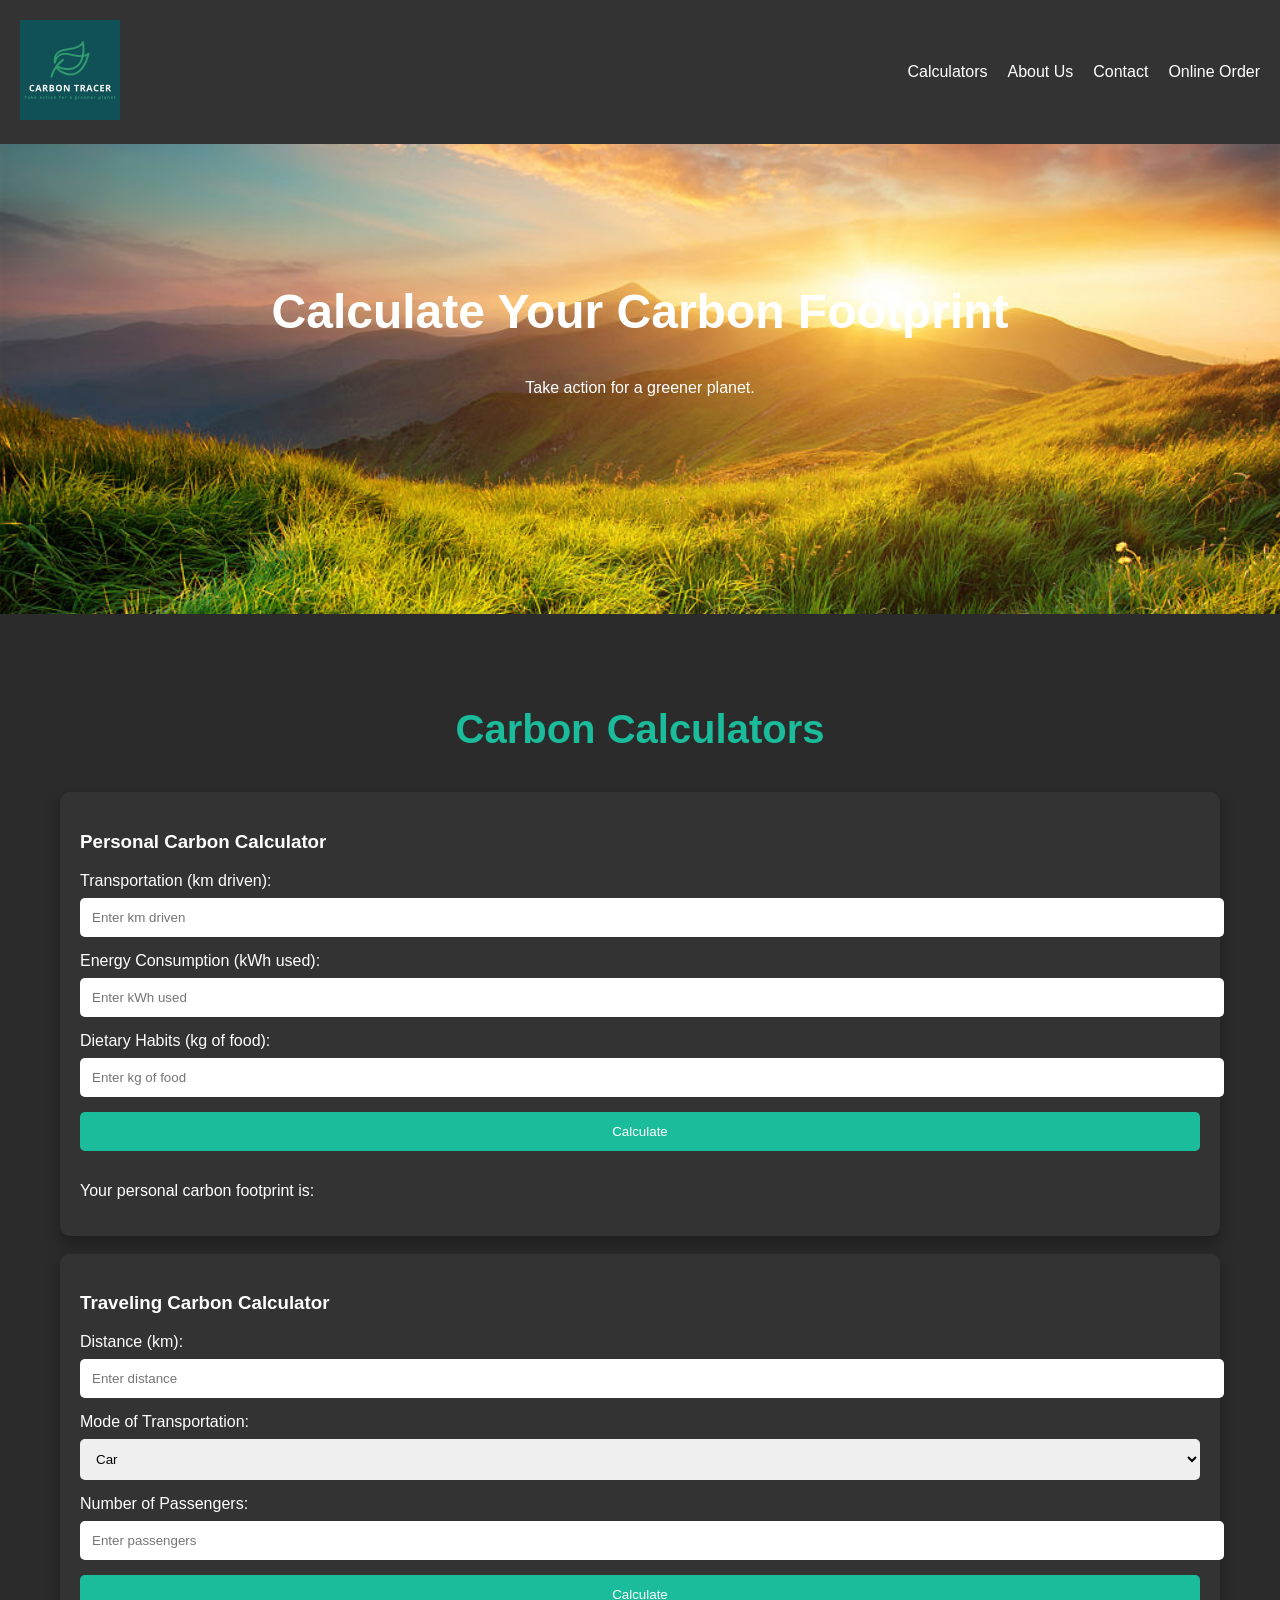
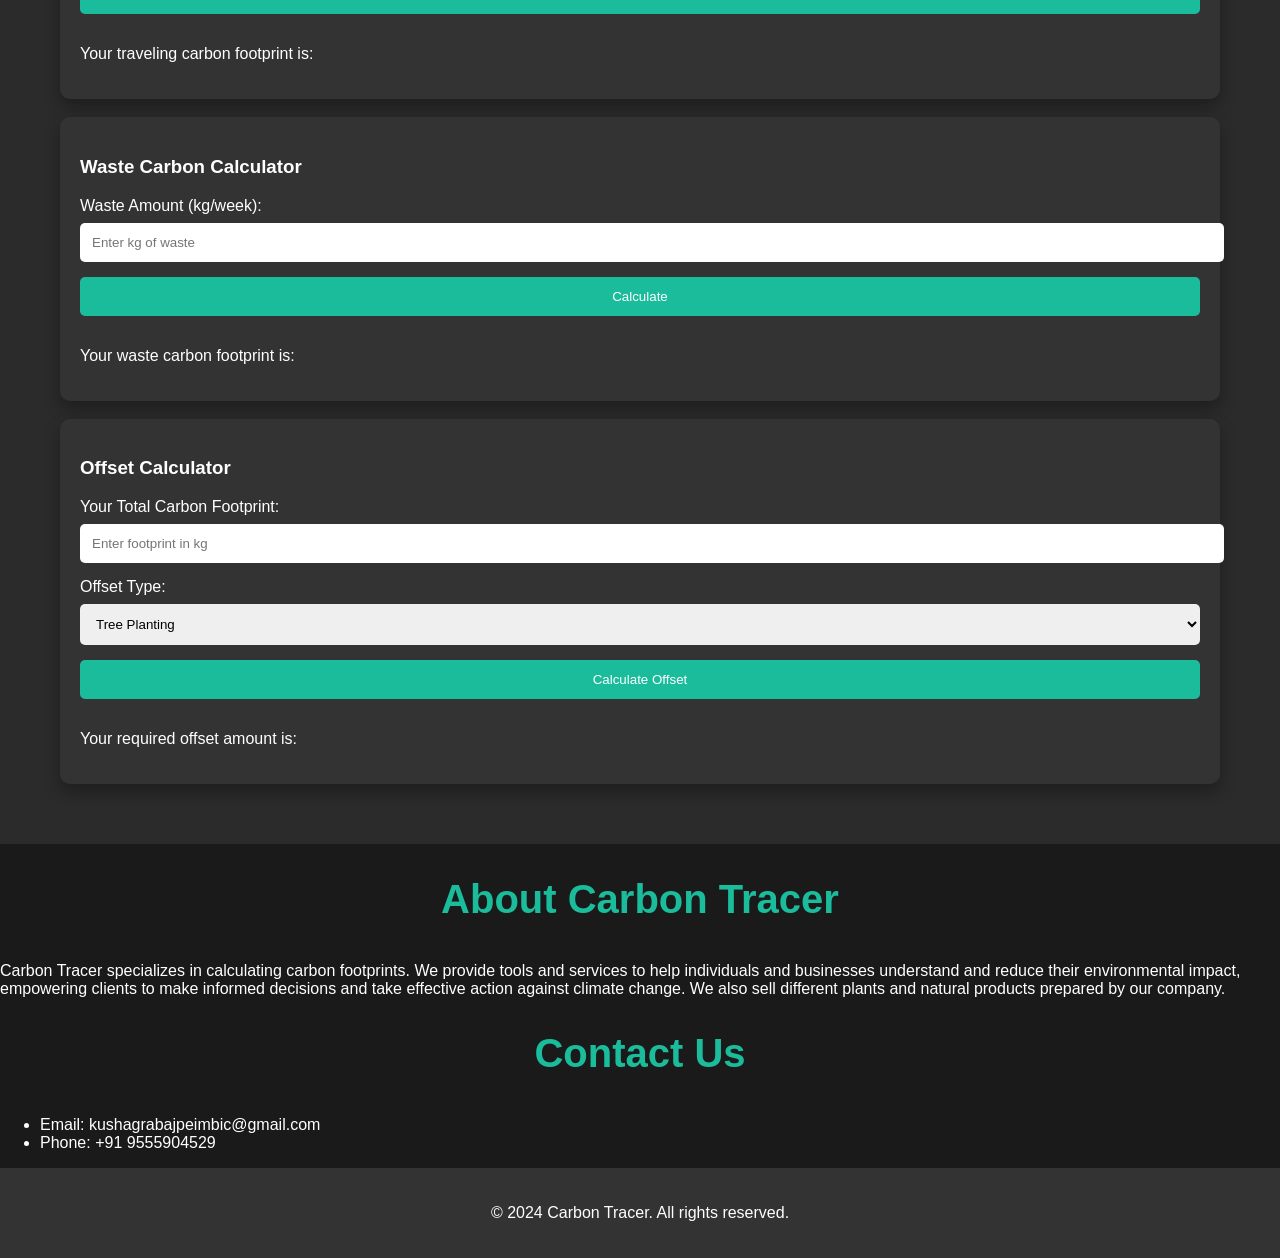
<file: index.html>
<!DOCTYPE html>
<html lang="en">
<head>
  <meta charset="UTF-8">
  <meta name="viewport" content="width=device-width, initial-scale=1.0">
  <title>Carbon Tracer</title>
  <link rel="stylesheet" href="style.css">
</head>
<body>
  <header>
    <div class="logo">
      <img src="logo.png" alt="Carbon Tracer Logo">
    </div>
    <nav>
      <ul class="nav-links">
        <li><a href="#calculators">Calculators</a></li>
        <li><a href="#about-us">About Us</a></li>
        <li><a href="#contact">Contact</a></li>
        <li><a href="order.html">Online Order</a></li>
      </ul>
    </nav>
  </header>

  <section id="hero" class="fade-in">
    <h1>Calculate Your Carbon Footprint</h1>
    <p>Take action for a greener planet.</p>
  </section>

  <section id="calculators">
    <h2>Carbon Calculators</h2>

    <div class="calculator slide-up">
      <h3>Personal Carbon Calculator</h3>
      <form id="personal-calculator-form">
        <label for="personal-transportation">Transportation (km driven):</label>
        <input type="number" id="personal-transportation" name="personal-transportation" placeholder="Enter km driven">
        <label for="personal-energy">Energy Consumption (kWh used):</label>
        <input type="number" id="personal-energy" name="personal-energy" placeholder="Enter kWh used">
        <label for="personal-diet">Dietary Habits (kg of food):</label>
        <input type="number" id="personal-diet" name="personal-diet" placeholder="Enter kg of food">
        <button type="submit">Calculate</button>
      </form>
      <p id="personal-result">Your personal carbon footprint is:</p>
    </div>
<br>
    <div class="calculator slide-up">
      <h3>Traveling Carbon Calculator</h3>
      <form id="traveling-calculator-form">
        <label for="traveling-distance">Distance (km):</label>
        <input type="number" id="traveling-distance" name="traveling-distance" placeholder="Enter distance">
        <label for="traveling-mode">Mode of Transportation:</label>
        <select id="traveling-mode" name="traveling-mode">
          <option value="car">Car</option>
          <option value="plane">Plane</option>
          <option value="train">Train</option>
          <option value="bus">Bus</option>
        </select>
        <label for="traveling-passengers">Number of Passengers:</label>
        <input type="number" id="traveling-passengers" name="traveling-passengers" placeholder="Enter passengers">
        <button type="submit">Calculate</button>
      </form>
      <p id="traveling-result">Your traveling carbon footprint is:</p>
    </div>
<br>
    <div class="calculator slide-up">
      <h3>Waste Carbon Calculator</h3>
      <form id="waste-calculator-form">
        <label for="waste-amount">Waste Amount (kg/week):</label>
        <input type="number" id="waste-amount" name="waste-amount" placeholder="Enter kg of waste">
        <button type="submit">Calculate</button>
      </form>
      <p id="waste-result">Your waste carbon footprint is:</p>
    </div>
<br>
    <div class="calculator slide-up">
      <h3>Offset Calculator</h3>
      <form id="offset-calculator-form">
        <label for="total-carbon-footprint">Your Total Carbon Footprint:</label>
        <input type="number" id="total-carbon-footprint" name="total-carbon-footprint" placeholder="Enter footprint in kg">
        <label for="offset-type">Offset Type:</label>
        <select id="offset-type" name="offset-type">
          <option value="tree-planting">Tree Planting</option>
          <option value="renewable-energy">Renewable Energy</option>
        </select>
        <button type="submit">Calculate Offset</button>
      </form>
      <p id="offset-amount">Your required offset amount is:</p>
    </div>
  </section>

  <section id="about-us" class="fade-in">
    <h2>About Carbon Tracer</h2>
    <p>Carbon Tracer specializes in calculating carbon footprints. We provide tools and services to help individuals and businesses understand and reduce their environmental impact, empowering clients to make informed decisions and take effective action against climate change. We also sell different plants and natural products prepared by our company.</p>
  </section>

  <section id="contact" class="fade-in">
    <h2>Contact Us</h2>
    <ul>
      <li>Email: kushagrabajpeimbic@gmail.com</li>
      <li>Phone: +91 9555904529</li>
    </ul>
  </section>

  <footer>
    <p>&copy; 2024 Carbon Tracer. All rights reserved.</p>
  </footer>

  <script src="script.js"></script>
</body>
</html>
</file>
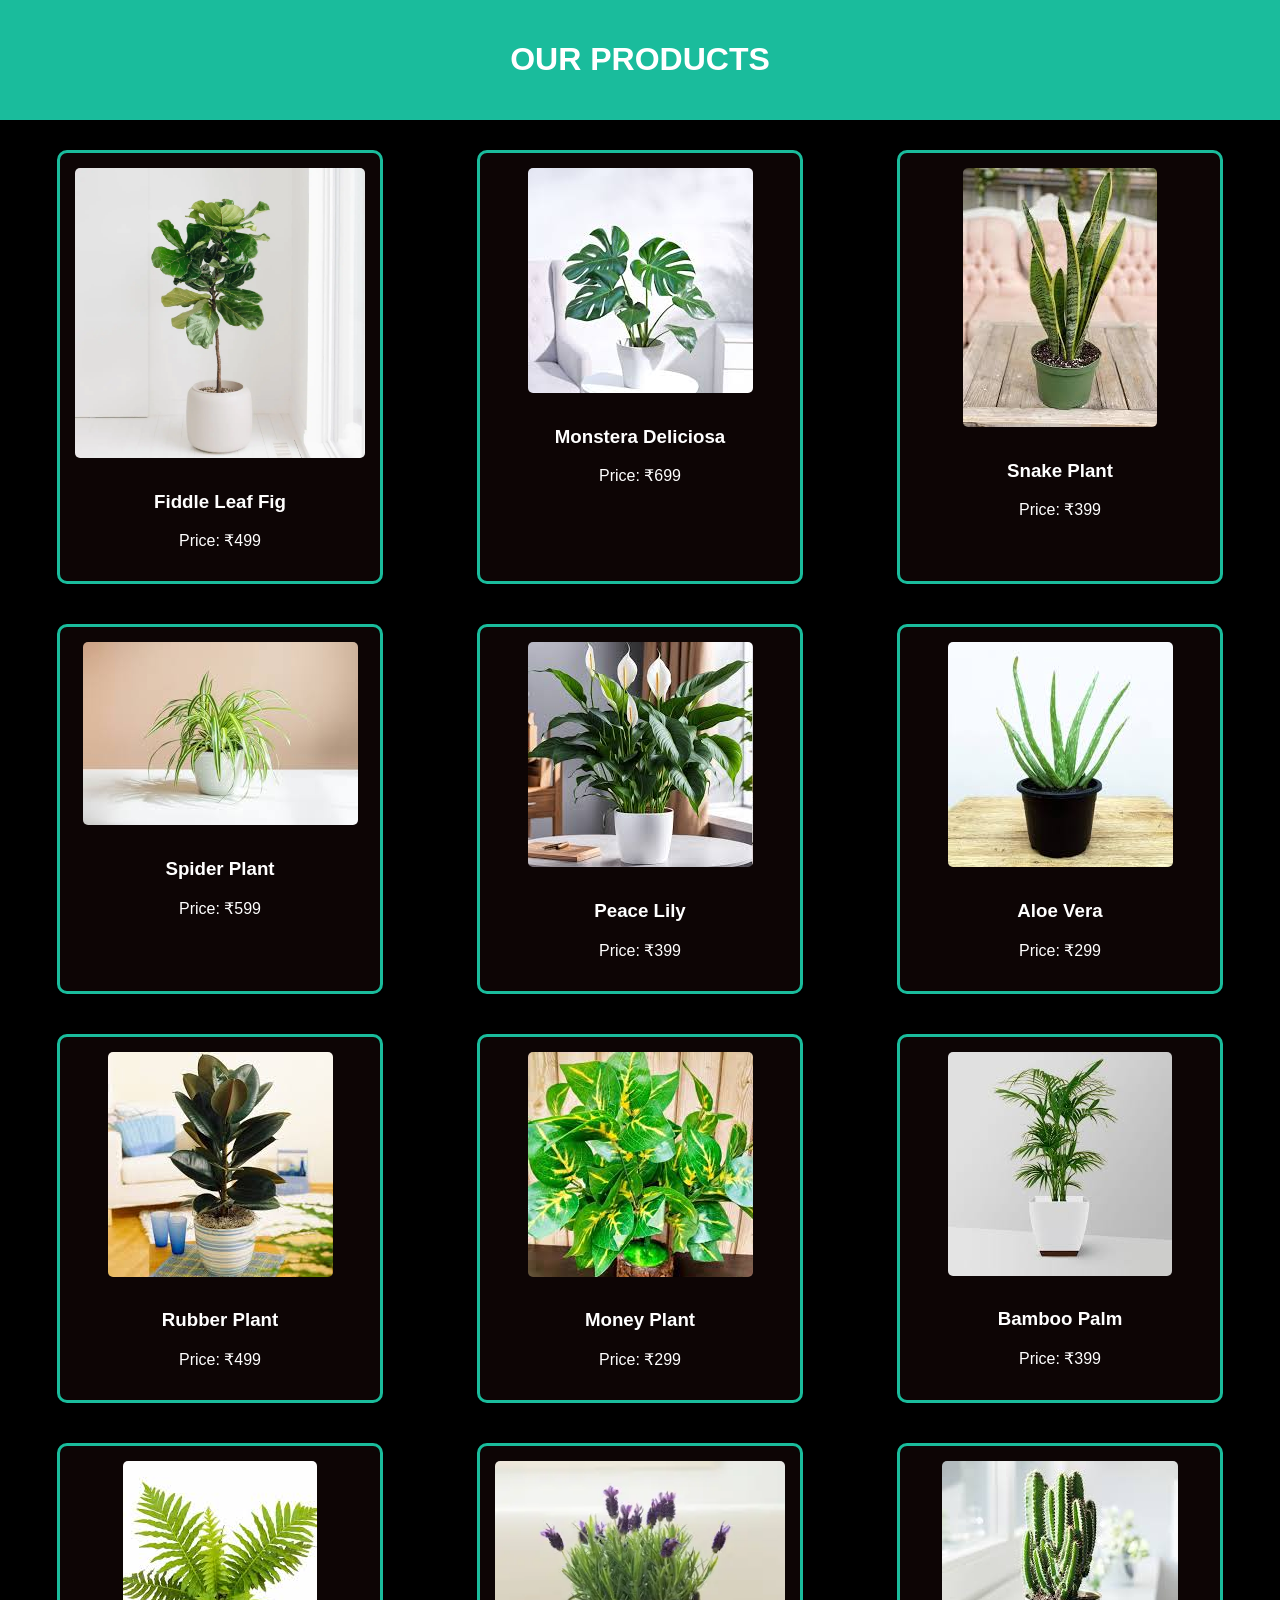
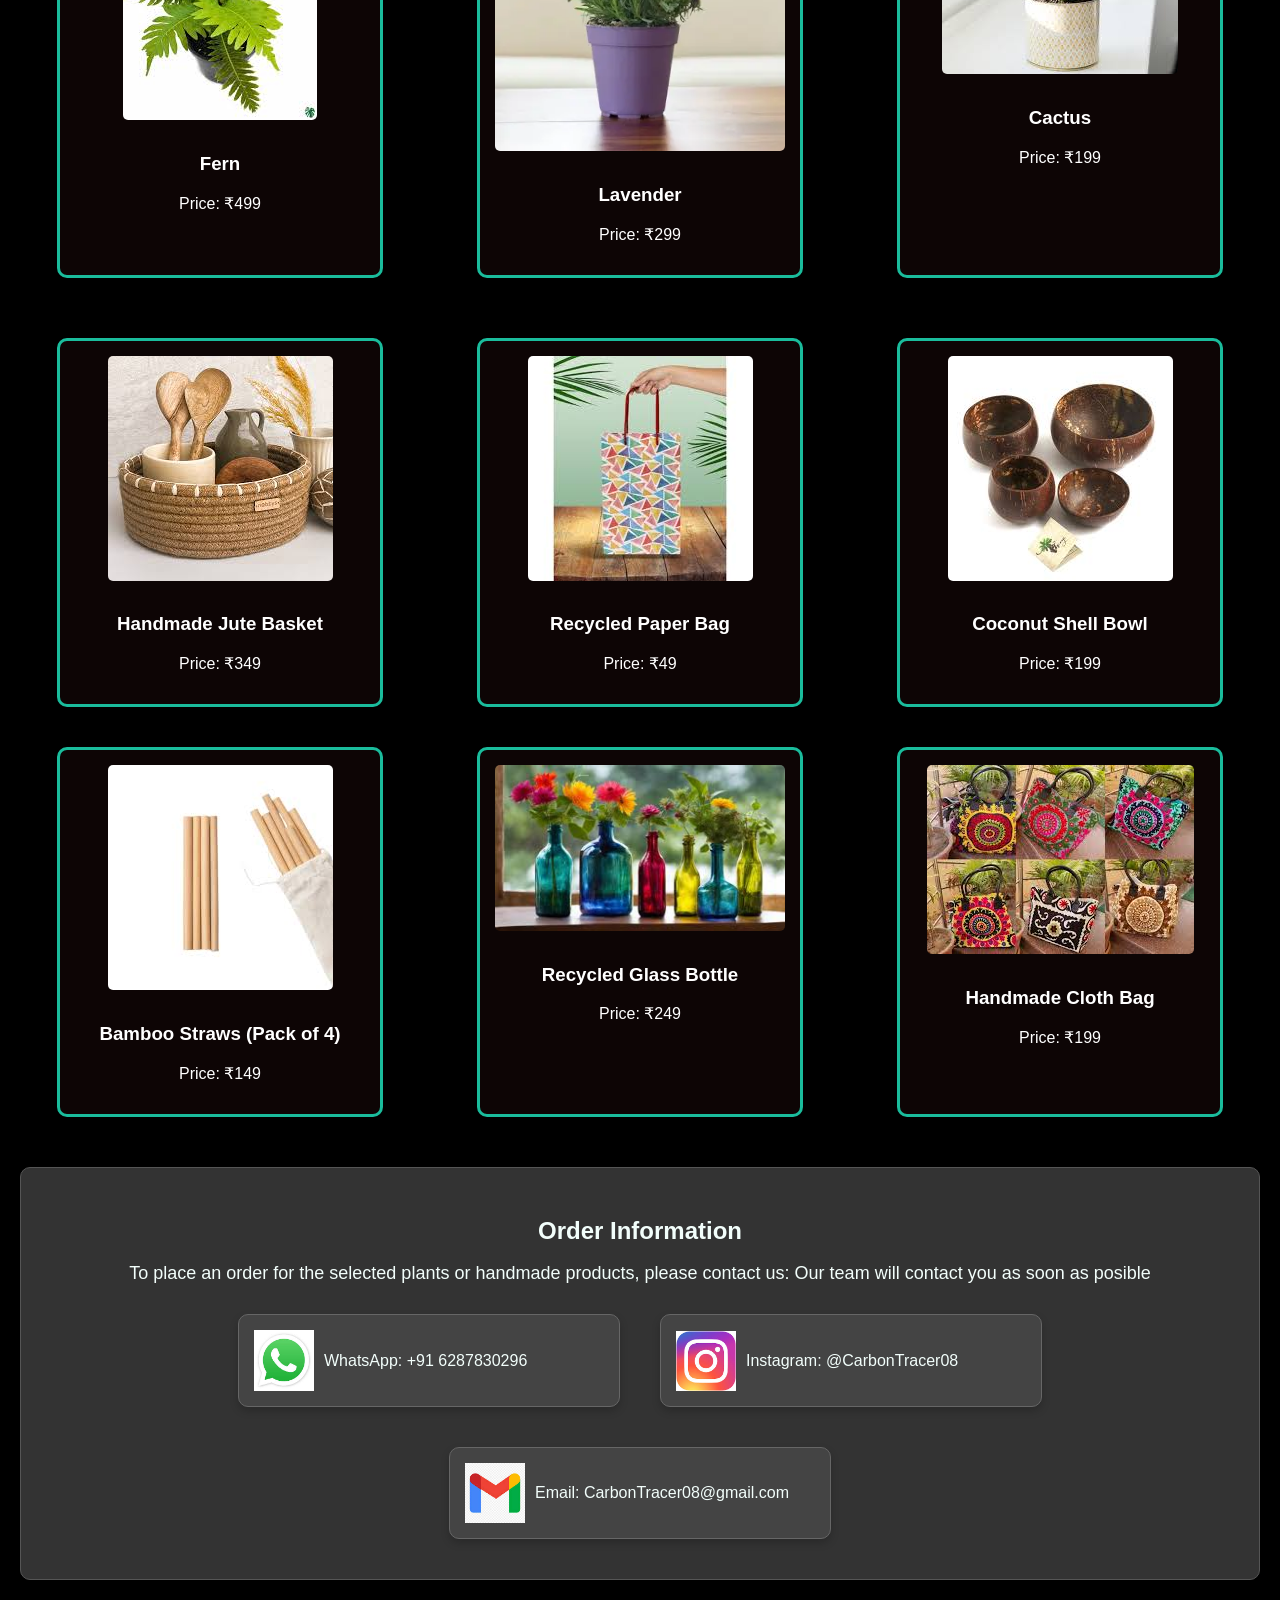
<file: order.html>
<!DOCTYPE html>
<html lang="en">
<head>
    <meta charset="UTF-8">
    <meta name="viewport" content="width=device-width, initial-scale=1.0">
    <title>Plant Store - India</title>
    <link rel="stylesheet" href="styles.css">
    <style>
        
        .products {
            display: flex;
            flex-wrap: wrap;
            gap: 20px;
            padding: 20px;
        }

        .product {
            border: 3px solid #1abc9c;
            border-radius: 10px;
            padding: 15px;
            text-align: center;
            width: calc(25% - 20px);
            box-shadow: 0 4px 8px rgba(0, 0, 0, 0.1);
            background-color: #0d0505;
        }

        .product img {
            max-width: 100%;
            height: auto;
            border-radius: 5px;
            margin-bottom: 10px;
        }

        .contact-info {
            background-color: #333; 
            color: #f2fefb; 
            border: 1px solid #555;
            border-radius: 10px;
            padding: 30px;
            margin: 20px;
            text-align: center;
        }

        .contact-info h2 {
            margin-bottom: 15px;
            font-size: 24px;
        }

        .contact-info p {
            margin-bottom: 20px;
            font-size: 18px;
        }

        .contact-options {
            display: flex;
            justify-content: center;
            gap: 20px;
            flex-wrap: wrap;
        }

        .contact-item {
            display: flex;
            align-items: center;
            gap: 10px;
            background-color: #444;
            border: 1px solid #666;
            border-radius: 10px;
            padding: 15px;
            box-shadow: 0 4px 8px rgba(0, 0, 0, 0.2);
            width: 100%;
            max-width: 350px;
            margin: 10px;
        }

        .contact-item img {
            width: 60px;
        }

        .contact-item span {
            font-size: 16px;
        }
    </style>
</head>
<body>
    <header>
        <h1>OUR PRODUCTS</h1>
    </header>

    
    <section class="products">
        <div class="product">
            <img src="fiddle leaf.webp" alt="Fiddle Leaf Fig">
            <h3>Fiddle Leaf Fig</h3>
            <p>Price: ₹499</p>
        </div>
        <div class="product">
            <img src="monestra.jpg" alt="Monstera Deliciosa">
            <h3>Monstera Deliciosa</h3>
            <p>Price: ₹699</p>
        </div>
        <div class="product">
            <img src="snake plant.jpg" alt="Snake Plant">
            <h3>Snake Plant</h3>
            <p>Price: ₹399</p>
        </div>
        <div class="product">
            <img src="spider plant.jpg" alt="Spider Plant">
            <h3>Spider Plant</h3>
            <p>Price: ₹599</p>
        </div>
        <div class="product">
            <img src="peace lily.jpg" alt="Peace Lily">
            <h3>Peace Lily</h3>
            <p>Price: ₹399</p>
        </div>
        <div class="product">
            <img src="aloe vera.jpg" alt="Aloe Vera">
            <h3>Aloe Vera</h3>
            <p>Price: ₹299</p>
        </div>
        <div class="product">
            <img src="rubber plant.jpg" alt="Rubber Plant">
            <h3>Rubber Plant</h3>
            <p>Price: ₹499</p>
        </div>
        <div class="product">
            <img src="money plant.jpg" alt="Money Plant">
            <h3>Money Plant</h3>
            <p>Price: ₹299</p>
        </div>
        <div class="product">
            <img src="bamboo.jpg" alt="Bamboo Palm">
            <h3>Bamboo Palm</h3>
            <p>Price: ₹399</p>
        </div>
        <div class="product">
            <img src="fern.jpg" alt="Fern">
            <h3>Fern</h3>
            <p>Price: ₹499</p>
        </div>
        <div class="product">
            <img src="download.webp" alt="Lavender">
            <h3>Lavender</h3>
            <p>Price: ₹299</p>
        </div>
        <div class="product">
            <img src="cactus.jpg" alt="Cactus">
            <h3>Cactus</h3>
            <p>Price: ₹199</p>
        </div>
    </section>

    
    <section class="products">
        <div class="product">
            <img src="jute basket.jpg" alt="Jute Basket">
            <h3>Handmade Jute Basket</h3>
            <p>Price: ₹349</p>
        </div>
        <div class="product">
            <img src="bag.jpg" alt="Recycled Paper Bag">
            <h3>Recycled Paper Bag</h3>
            <p>Price: ₹49</p>
        </div>
        <div class="product">
            <img src="coconut shell.jpg" alt="Coconut Shell Bowl">
            <h3>Coconut Shell Bowl</h3>
            <p>Price: ₹199</p>
        </div>
        <div class="product">
            <img src="bamboo straws.jpg" alt="Bamboo Straws">
            <h3>Bamboo Straws (Pack of 4)</h3>
            <p>Price: ₹149</p>
        </div>
        <div class="product">
            <img src="glass bottles.jpg" alt="Recycled Glass Bottle">
            <h3>Recycled Glass Bottle</h3>
            <p>Price: ₹249</p>
        </div>
        <div class="product">
            <img src="cloth bag.jpg" alt="Handmade Cloth Bag">
            <h3>Handmade Cloth Bag</h3>
            <p>Price: ₹199</p>
        </div>
    </section>

    
    <section class="contact-info">
        <h2>Order Information</h2>
        <p>To place an order for the selected plants or handmade products, please contact us: Our team will contact you as soon as posible</p>
        <div class="contact-options">
            <div class="contact-item">
                <img src="whatsapp.jpg" alt="WhatsApp">
                <span>WhatsApp: +91 6287830296</span>
            </div>
            <div class="contact-item">
                <img src="instagram.jpg" alt="Instagram">
                <span>Instagram: @CarbonTracer08</span>
            </div>
            <div class="contact-item">
                <img src="gmail.jpg" alt="Gmail">
                <span>Email: CarbonTracer08@gmail.com</span>
            </div>
        </div>
    </section>

    <script src="app.js"></script>
</body>
</html>
</file>
<file: style.css>
/* Basic styling */
body {
  margin: 0;
  font-family: Arial, sans-serif;
  background-color: #1a1a1a;
  color: #ffffff;
}

header {
  background-color: #333;
  padding: 20px;
  display: flex;
  justify-content: space-between;
  align-items: center;
}

.logo img {
  width: 100px;
}

nav ul {
  list-style-type: none;
  display: flex;
  gap: 20px;
}

nav ul li a {
  color: #ffffff;
  text-decoration: none;
  transition: color 0.3s;
}

nav ul li a:hover {
  color: #1abc9c;
}

#hero {
  text-align: center;
  padding: 100px 20px;
  background-image: url('nature.jpg');
  background-size: cover;
  background-position: center;
  background-repeat: no-repeat;
  min-height: 30vh;
  color: #fff;
}

#hero h1 {
  font-size: 3em;
  animation: bounce-in 2s ease-out;
}

#calculators {
  padding: 60px;
  background-color: #2b2b2b;
}

h2 {
  text-align: center;
  margin-bottom: 40px;
  font-size: 2.5em;
  color: #1abc9c;
}

.calculator-container {
  display: grid;
  grid-template-columns: repeat(auto-fit, minmax(300px, 1fr));
  gap: 40px; /* Added space between calculators */
  margin-top: 30px;
}

.calculator {
  background-color: #333;
  padding: 20px;
  border-radius: 10px;
  box-shadow: 0 8px 16px rgba(0, 0, 0, 0.3);
  transition: transform 0.3s ease, box-shadow 0.3s ease;
}

.calculator:hover {
  transform: scale(1.05);
  box-shadow: 0 10px 20px rgba(0, 0, 0, 0.5);
}

label {
  display: block;
  margin-bottom: 8px;
}

input, select, button {
  width: 100%;
  padding: 12px;
  margin-bottom: 15px;
  border: none;
  border-radius: 5px;
}

button {
  background-color: #1abc9c;
  color: #fff;
  cursor: pointer;
  transition: background-color 0.3s;
}

button:hover {
  background-color: #16a085;
}

/* Animations */
.fade-in {
  opacity: 0;
  animation: fadeIn 2s forwards;
}

@keyframes fadeIn {
  to {
    opacity: 1;
  }
}

.zoom-in {
  transform: scale(0.8);
  opacity: 0;
  animation: zoomIn 1s forwards;
}

@keyframes zoomIn {
  to {
    transform: scale(1);
    opacity: 1;
  }
}

@keyframes bounce-in {
  0% {
    transform: scale(0.5);
    opacity: 0;
  }
  80% {
    transform: scale(1.1);
    opacity: 1;
  }
  100% {
    transform: scale(1);
  }
}

/* Footer styling */
footer {
  background-color: #333;
  color: #fff;
  padding: 20px;
  text-align: center;
}
</file>
<file: styles.css>
body {
    font-family: Arial, sans-serif;
    background-color: #000; /* Black theme */
    color: #fff;
    margin: 0;
}

header {
    background-color: #1abc9c;
    padding: 20px;
    text-align: center;
    color: #fff;
}

.products {
    display: flex;
    flex-wrap: wrap;
    justify-content: space-around;
    padding: 20px;
}

.product {
    background-color: #333;
    padding: 15px;
    margin: 10px;
    border-radius: 10px;
    text-align: center;
    width: 200px;
}

.product img {
    max-width: 100px;
    margin-bottom: 10px;
}

.add-to-cart {
    background-color: #1abc9c;
    color: #fff;
    border: none;
    padding: 10px;
    cursor: pointer;
}

.cart {
    background-color: #444;
    padding: 20px;
    margin-top: 20px;
}

#place-order {
    background-color: #1abc9c;
    color: #fff;
    border: none;
    padding: 10px;
    cursor: pointer;
    display: block;
    width: 100%;
}

.order-details {
    background-color: #333;
    padding: 20px;
    margin-top: 20px;
}

.order-details label {
    display: block;
    margin: 10px 0 5px;
}

.order-details input, 
.order-details textarea, 
.order-details select, 
.order-details button {
    width: 100%;
    padding: 10px;
    margin-bottom: 15px;
    border: none;
    border-radius: 5px;
}

.order-details button {
    background-color: #228B22;
    color: #fff;
    cursor: pointer;
}
</file>
